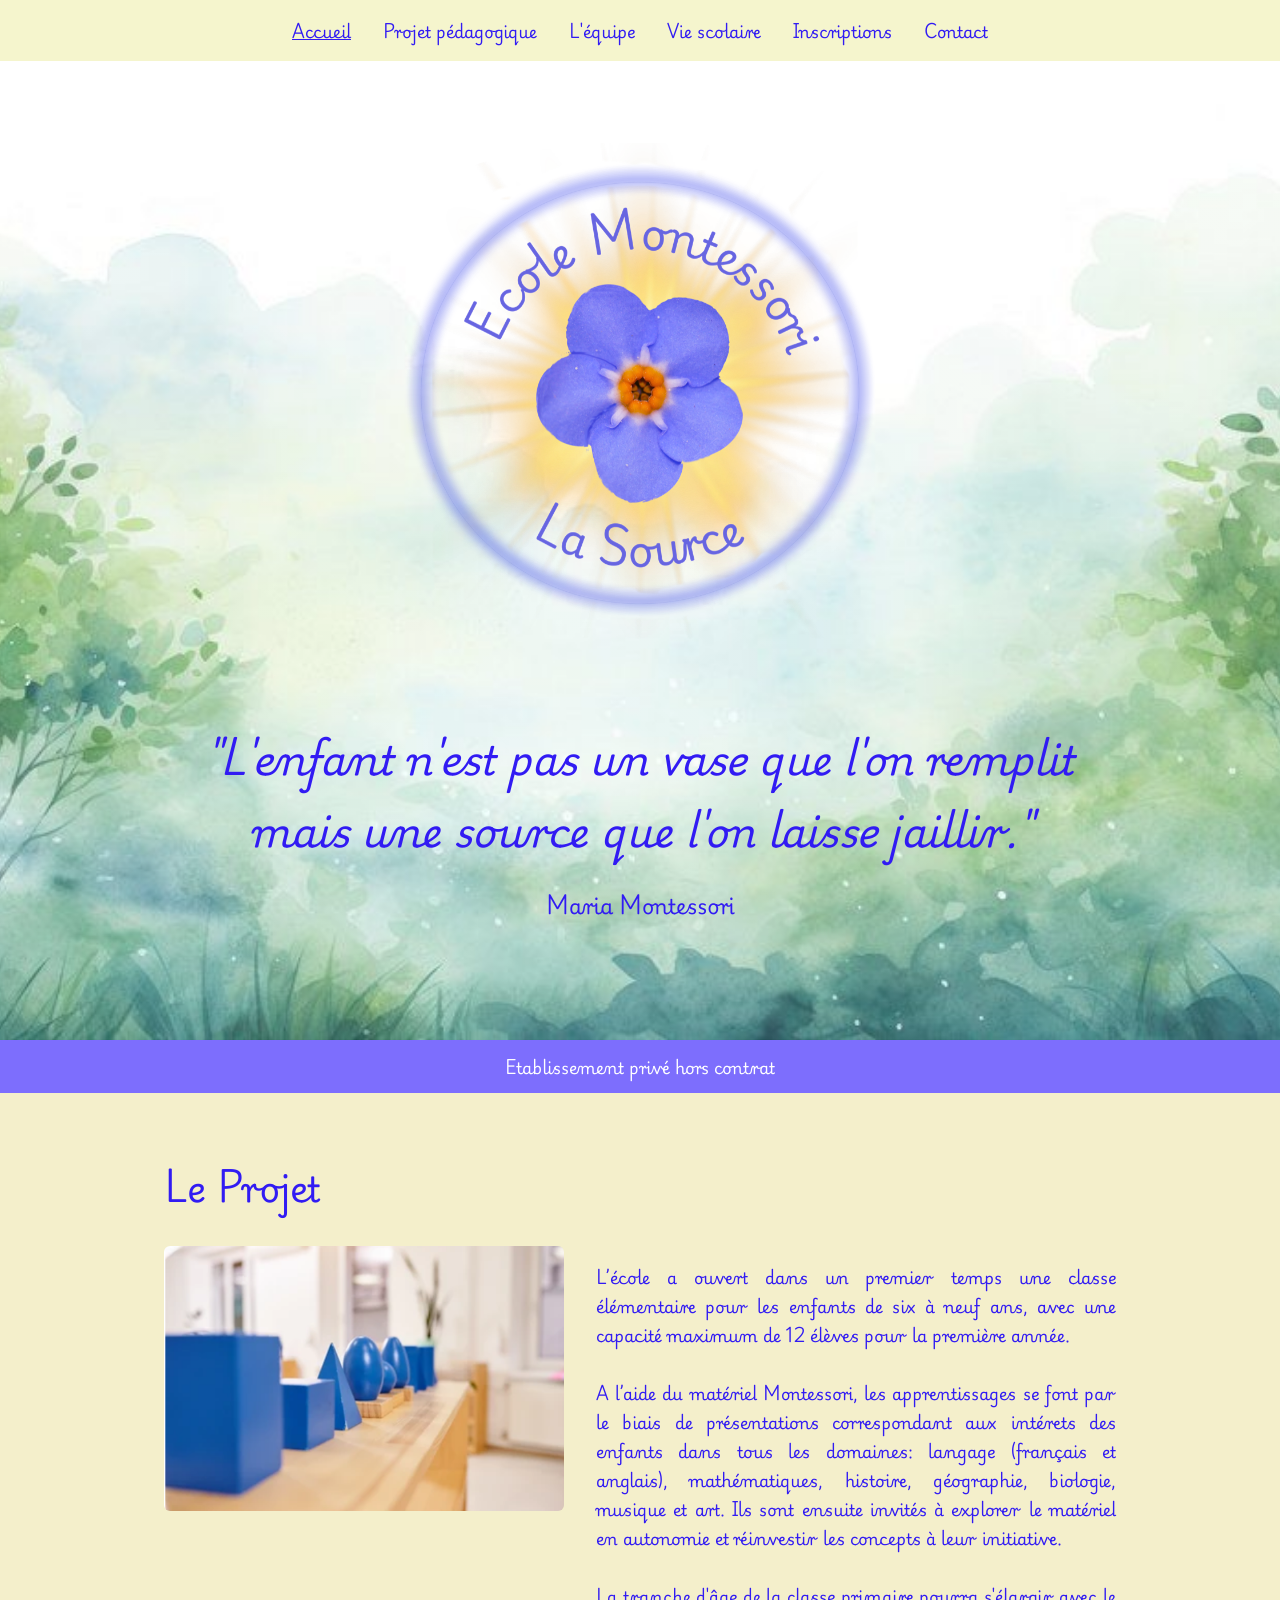
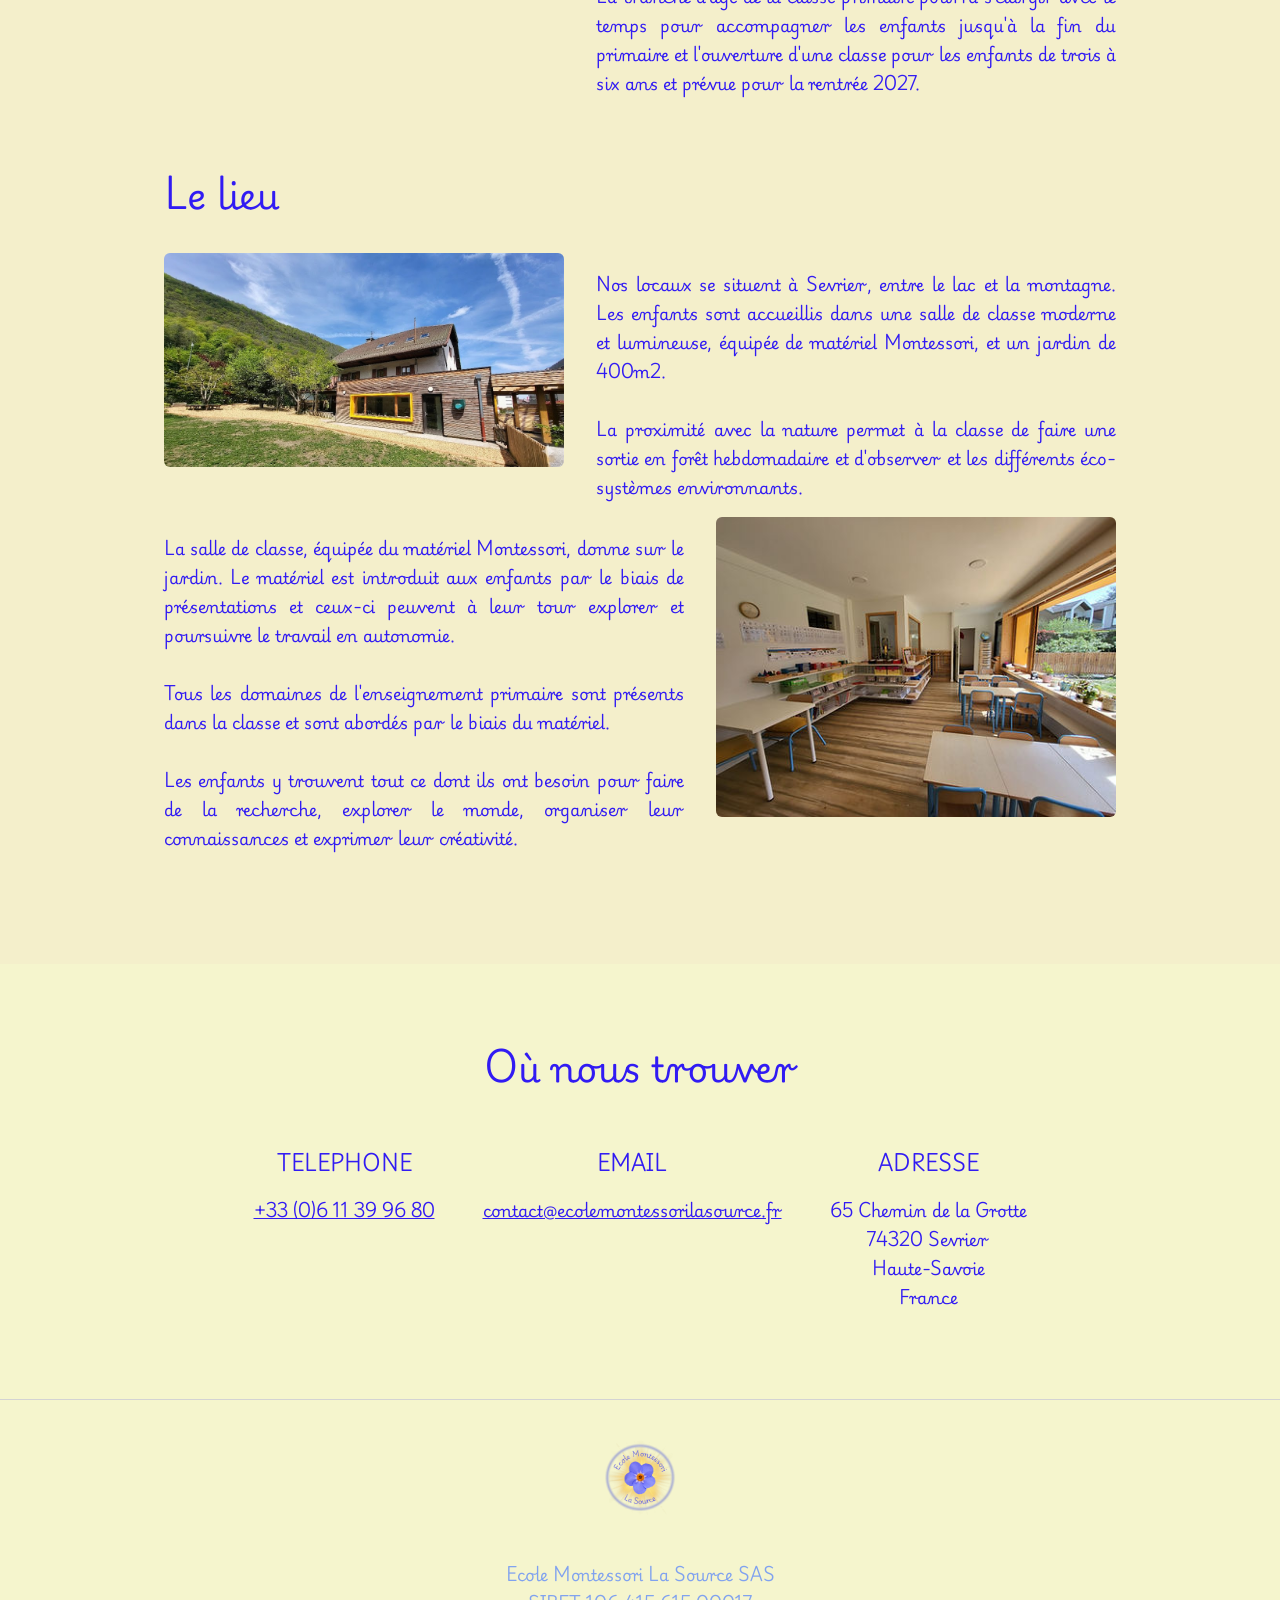
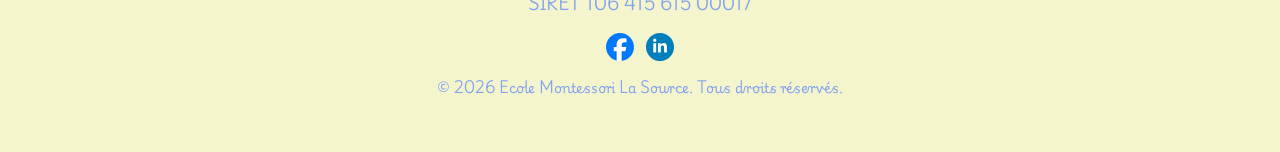
<file: index.html>
<!doctype html>
<html lang="fr">
  <head>
    <meta charset="UTF-8" />
    <meta name="viewport" content="width=device-width, initial-scale=1.0" />
    <title>Accueil | Ecole Montessori La Source</title>
    <meta name="description" content="Ecole Montessori La Source à Sevrier, en Haute-Savoie." />
    <meta property="og:type" content="website" />
    <meta property="og:locale" content="fr_FR" />
    <meta property="og:site_name" content="Ecole Montessori La Source" />
    <meta property="og:title" content="Ecole Montessori La Source" />
    <meta
      property="og:description"
      content="Ecole Montessori La Source à Sevrier, en Haute-Savoie."
    />
    <meta property="og:url" content="./index.html" />
    <meta property="og:image" content="assets/images/logo.png" />
    <meta property="og:image:type" content="image/png" />
    <meta property="og:image:width" content="1400" />
    <meta property="og:image:height" content="933" />
    <meta name="twitter:card" content="summary_large_image" />
    <meta name="twitter:title" content="Ecole Montessori La Source" />
    <meta
      name="twitter:description"
      content="Ecole Montessori La Source à Sevrier, en Haute-Savoie."
    />
    <meta name="twitter:image" content="assets/images/logo.png" />
    <link rel="stylesheet" href="assets/css/style.css" />
  </head>
  <body>
    <site-header current="index"></site-header>

    <header class="hero">
      <img class="logo" src="assets/images/logo.png" alt="Logo Ecole Montessori La Source" />
      <blockquote>
        "L'enfant n'est pas un vase que l'on remplit<br />mais une source que l'on laisse jaillir."
      </blockquote>
      <p class="signature">Maria Montessori</p>
    </header>

    <div class="banner">Etablissement privé hors contrat </div>

    <main>
      <section class="section">
        <h2>Le Projet</h2>
        <div class="section-flex">
          <img src="assets/images/projet-materiel.jpg" alt="Matériel Montessori" />
          <p>
            L’école a ouvert dans un premier temps une classe élémentaire pour les enfants de six à
            neuf ans, avec une capacité maximum de 12 élèves pour la première année.
            <br /><br />
            A l’aide du matériel Montessori, les apprentissages se font par le biais de
            présentations correspondant aux intérets des enfants dans tous les domaines: langage
            (français et anglais), mathématiques, histoire, géographie, biologie, musique et art.
            Ils sont ensuite invités à explorer le matériel en autonomie et réinvestir les concepts
            à leur initiative.
            <br /><br />
            La tranche d'âge de la classe primaire pourra s'élargir avec le temps pour accompagner
            les enfants jusqu'à la fin du primaire et l'ouverture d'une classe pour les enfants de
            trois à six ans et prévue pour la rentrée 2027.
          </p>
        </div>
      </section>

      <section class="section">
        <h2>Le lieu</h2>
        <div class="section-flex">
          <img src="assets/images/le-lieu-1.jpg" alt="Le lieu exterieur" />
          <p>
            Nos locaux se situent à Sevrier, entre le lac et la montagne. Les enfants sont
            accueillis dans une salle de classe moderne et lumineuse, équipée de matériel
            Montessori, et un jardin de 400m2.
            <br /><br />
            La proximité avec la nature permet à la classe de faire une sortie en forêt hebdomadaire
            et d'observer et les différents éco-systèmes environnants.
          </p>
        </div>
        <div class="section-flex">
          <p>
            La salle de classe, équipée du matériel Montessori, donne sur le jardin. Le matériel est
            introduit aux enfants par le biais de présentations et ceux-ci peuvent à leur tour
            explorer et poursuivre le travail en autonomie.
            <br /><br />
            Tous les domaines de l'enseignement primaire sont présents dans la classe et sont
            abordés par le biais du matériel.
            <br /><br />
            Les enfants y trouvent tout ce dont ils ont besoin pour faire de la recherche, explorer
            le monde, organiser leur connaissances et exprimer leur créativité.
          </p>
          <img src="assets/images/le-lieu-2.jpg" alt="Le lieu interieur" />
        </div>
      </section>
    </main>

    <div class="contact-block">
      <h2>Où nous trouver</h2>
      <div class="footer-cols">
        <div>
          <h3>TELEPHONE</h3>
          <p><a href="tel:+33611399680">+33 (0)6 11 39 96 80</a></p>
        </div>
        <div>
          <h3>EMAIL</h3>
          <p>
            <a href="mailto:contact@ecolemontessorilasource.fr"
              >contact@ecolemontessorilasource.fr</a
            >
          </p>
        </div>
        <div>
          <h3>ADRESSE</h3>
          <p>65 Chemin de la Grotte<br />74320 Sevrier<br />Haute-Savoie<br />France</p>
        </div>
      </div>
    </div>

    <site-footer></site-footer>

    <script src="assets/js/layout.js" defer></script>
  </body>
</html>
</file>
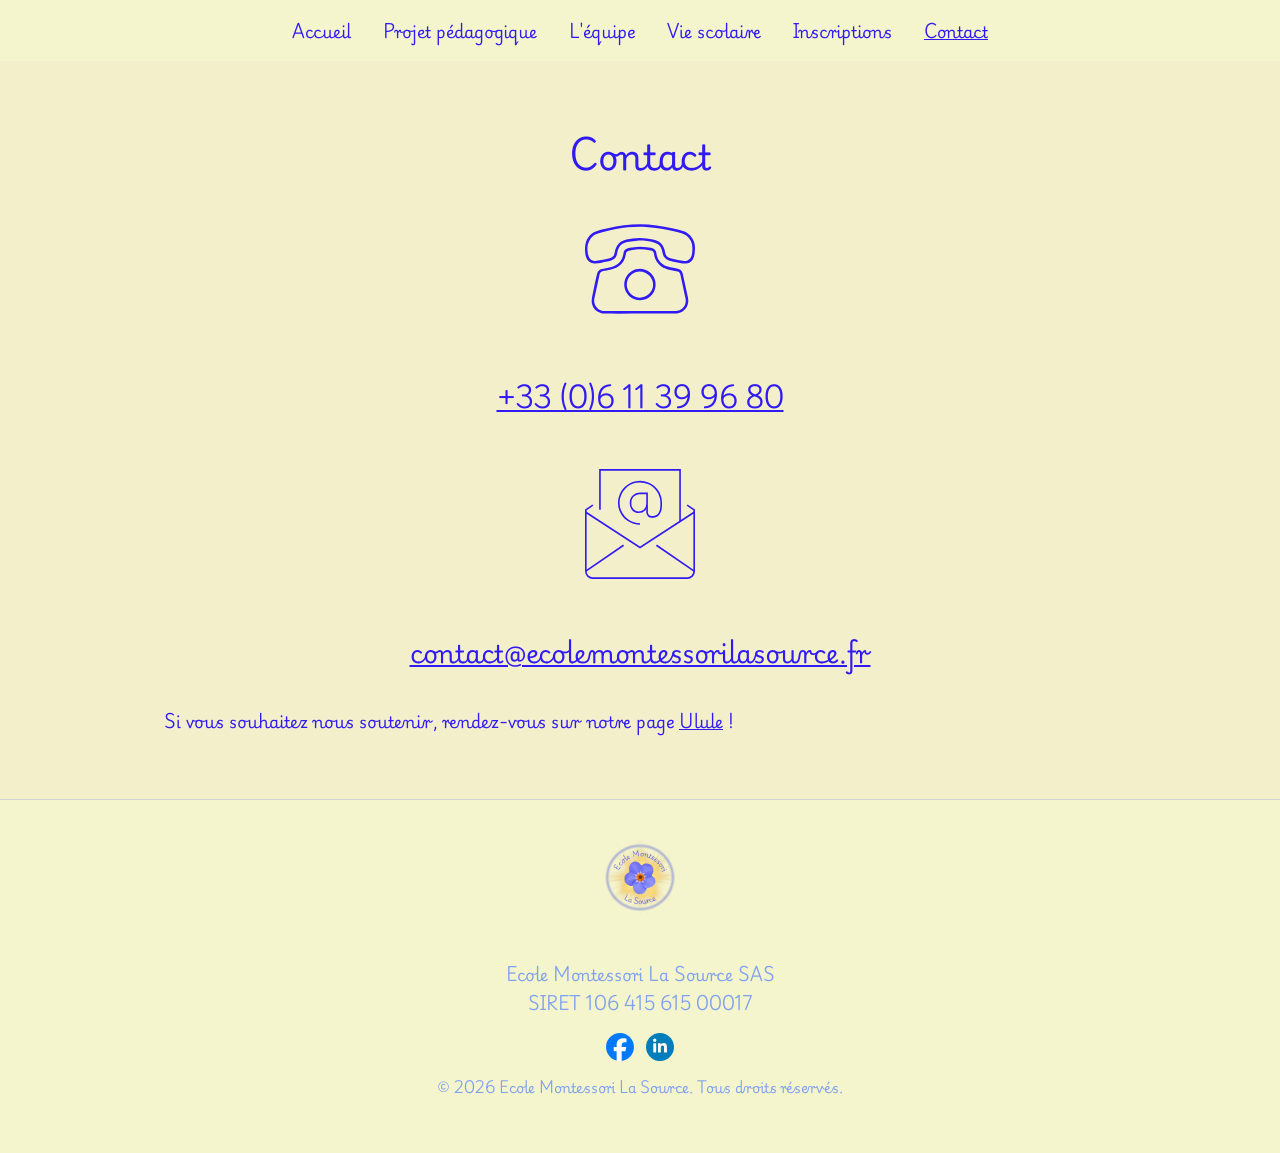
<file: contact.html>
<!doctype html>
<html lang="fr">
  <head>
    <meta charset="UTF-8" />
    <meta name="viewport" content="width=device-width, initial-scale=1.0" />
    <title>Contact | Ecole Montessori La Source</title>
    <link rel="stylesheet" href="assets/css/style.css" />
  </head>
  <body>
    <site-header current="contact"></site-header>

    <main class="contact-center">
      <h2>Contact</h2>

      <div class="contact-details">
        <svg
          class="contact-icon"
          aria-label=""
          role="presentation"
          aria-hidden="true"
          preserveAspectRatio="xMidYMid meet"
          data-type="color"
          viewBox="20 35.001 160 129.999"
          xmlns:xlink="http://www.w3.org/1999/xlink"
          xmlns="http://www.w3.org/2000/svg"
          data-bbox="20 35.001 160 129.999"
        >
          <g class="_svgImageSource_1lilf_7" data-type="color">
            <g>
              <path
                d="M163.163 111.123c-.997-4.603-1.599-9.579-6.972-11.078-10.435-2.911-22.331-2.375-28.782-12.747a23 23 0 0 1-2.887-7.054c-.496-2.174-.607-4.457-1.599-6.493-2.17-4.451-8.641-4.665-12.924-5.315a66.7 66.7 0 0 0-18.959-.165c-4.143.561-11.329.749-13.766 4.83-.962 1.611-1.255 3.496-1.579 5.31-.485 2.712-1.236 5.303-2.567 7.73-2.851 5.202-7.609 8.819-13.272 10.455-5.001 1.444-10.237 2.185-15.325 3.261-3.419.723-5.843 2.901-6.755 6.308-2.822 10.545-4.646 21.459-6.956 32.129-1.148 5.304-1.961 10.348.381 15.556 3.061 6.806 9.765 10.832 17.107 10.974 20.489.396 41.024 0 61.516 0h34.464c2.389 0 4.781.04 7.17 0 6.933-.115 13.384-3.629 16.682-9.876 2.114-4.005 2.575-8.412 1.736-12.824zm-11.462 49.96c-1.73.037-3.465 0-5.195 0H51.618c-2.428 0-4.884.13-7.257-.48-7.938-2.041-12.296-10.139-10.67-17.953 2.151-10.338 4.469-20.643 6.703-30.963.319-1.473.574-2.978.96-4.435 1.15-4.336 6.262-4.167 9.923-4.937 9.374-1.972 18.171-3.935 23.916-12.382 2.577-3.789 3.444-7.843 4.402-12.229.602-2.755 1.53-3.623 4.216-4.269 3.515-.846 7.086-1.5 10.69-1.803 6.445-.543 12.869-.063 19.192 1.273 2.503.529 5.278.618 6.206 3.346.743 2.184.821 4.555 1.5 6.768 2.745 8.939 9.925 15.312 18.909 17.534 4.777 1.181 9.734 1.736 14.484 2.998 2.651.705 3.459 2.51 3.972 4.881l6.882 31.785.629 2.904c1.772 9.312-5.164 17.762-14.576 17.964Z"
                fill="#010101"
                data-color="1"
              ></path>
              <path
                d="M114.297 104.784c-7.35-5.942-17.886-6.732-26.021-1.899-8.258 4.907-12.518 14.629-10.792 24.05 1.984 10.825 11.664 18.378 22.448 18.597 9.538-.193 18.083-5.96 21.454-14.994 3.393-9.094.426-19.678-7.089-25.754m4.41 21.57c-1.798 9.007-9.732 15.253-18.774 15.436-7.969-.162-15.265-5.007-17.992-12.636-2.681-7.498-.426-16.058 5.644-21.211 13.512-11.47 34.595 1.015 31.122 18.41Z"
                fill="#010101"
                data-color="1"
              ></path>
              <path
                d="M177.933 59.036c-2.366-5.576-6.605-10.42-12.074-13.096-5.93-2.902-12.68-3.838-19.055-5.307a233 233 0 0 0-22.576-4.066 191.6 191.6 0 0 0-47.783-.139c-7.761.951-15.444 2.358-23.058 4.134-6.715 1.566-14.438 2.621-20.532 5.996-12.09 6.697-14.397 20.882-12.019 33.353 1.114 5.842 4.806 10.75 10.887 11.85 6.005 1.086 12.723-1.001 18.558-2.246 5.92-1.263 12.116-2.064 15.16-8.042 1.42-2.789 1.467-5.995 2.418-8.944 1.091-3.385 3.02-6.955 6.056-8.971 2.91-1.933 6.87-2.549 10.232-3.229 4-.809 8.018-1.377 12.097-1.571 8.079-.385 16.092.537 23.891 2.664 4.182 1.141 7.389 2.656 9.792 6.427 2.338 3.668 2.336 7.747 3.723 11.728 2.075 5.956 7.525 8.147 13.239 9.359 3.754.796 7.512 1.593 11.287 2.281 3.524.643 7.244 1.455 10.792.532 5.916-1.538 9.258-6.851 10.236-12.597 1.009-6.845 1.496-13.598-1.27-20.117Zm-13.82 29.339c-6.034-.453-12.347-2.025-18.216-3.495-2.3-.576-4.722-1.316-6.492-2.981-2.438-2.294-2.707-5.6-3.381-8.695-1.128-5.176-4.053-10.614-8.852-13.224-5.077-2.761-11.672-3.73-17.332-4.432a80 80 0 0 0-20.677.13c-5.527.757-12.333 1.569-17.132 4.648-4.177 2.68-6.752 7.508-8.059 12.175-.86 3.071-.826 6.434-2.98 8.992-2.197 2.609-5.491 3.106-8.636 3.756-5.804 1.198-11.956 3.15-17.922 3.024-8.051-.17-9.929-7.272-10.689-13.964-.752-6.624.461-13.305 4.489-18.724 4.26-5.732 10.246-7.459 16.839-9.145 6.588-1.684 13.21-3.275 19.898-4.503 14.284-2.623 28.867-3.709 43.378-3.033 15.49.722 30.462 3.808 45.554 7.148 7.02 1.554 13.686 3.791 18.062 9.89 4.795 6.683 4.795 14.386 3.641 22.216-1.046 6.143-4.806 10.719-11.492 10.217Z"
                fill="#010101"
                data-color="1"
              ></path>
            </g>
          </g>
        </svg>
        <a href="tel:+33611399680">+33 (0)6 11 39 96 80</a>
        <svg
          class="contact-icon"
          aria-label=""
          role="presentation"
          aria-hidden="true"
          preserveAspectRatio="xMidYMid meet"
          data-type="color"
          viewBox="20 20 160 160"
          xmlns:xlink="http://www.w3.org/1999/xlink"
          xmlns="http://www.w3.org/2000/svg"
          data-bbox="20 20 160 160"
        >
          <g class="_svgImageSource_1lilf_7" data-type="color">
            <g>
              <path
                fill="#050505"
                d="M100.001 135.685 20.539 83.862l1.295-1.988 78.167 50.98 78.164-50.98 1.297 1.988-79.461 51.823z"
                data-color="1"
              ></path>
              <path
                fill="#050505"
                d="m75.459 129.987 1.339 1.96-54.96 37.547-1.339-1.96 54.96-37.547z"
                data-color="1"
              ></path>
              <path
                fill="#050505"
                d="m124.554 129.973 54.927 37.593-1.34 1.959-54.928-37.593 1.341-1.959z"
                data-color="1"
              ></path>
              <path
                d="M168.534 180H31.466a11.541 11.541 0 0 1-8.108-3.359A11.543 11.543 0 0 1 20 168.534V78.805L30.808 71.6l1.316 1.974-9.752 6.501v88.459c0 2.393.971 4.736 2.663 6.429a9.155 9.155 0 0 0 6.43 2.664h137.068a9.037 9.037 0 0 0 6.432-2.664 9.158 9.158 0 0 0 2.662-6.429v-88.46l-9.752-6.501 1.316-1.974L180 78.805v89.729c0 3.019-1.223 5.973-3.357 8.107a11.404 11.404 0 0 1-8.109 3.359z"
                fill="#050505"
                data-color="1"
              ></path>
              <path
                fill="#050505"
                d="M159.435 96.573h-2.372V22.372H42.928v57.067h-2.373V20h118.88v76.573z"
                data-color="1"
              ></path>
              <path
                d="M98.288 84.048c-3.52 0-6.83-1.37-9.32-3.86a13.1 13.1 0 0 1-3.86-9.32v-2.167c0-3.858 1.502-7.484 4.229-10.209a14.34 14.34 0 0 1 10.209-4.229h11.921v16.606c0 3.518-1.372 6.828-3.86 9.32a13.088 13.088 0 0 1-9.319 3.859zm1.26-27.414c-3.224 0-6.253 1.256-8.532 3.534s-3.534 5.308-3.534 8.532v2.167c0 2.886 1.124 5.6 3.165 7.642a10.736 10.736 0 0 0 7.642 3.165c2.888 0 5.602-1.124 7.643-3.165a10.745 10.745 0 0 0 3.165-7.642V56.634h-9.549z"
                fill="#050505"
                data-color="1"
              ></path>
              <path
                d="M99.995 101.185a31.918 31.918 0 0 1-17.792-5.398 31.918 31.918 0 0 1-11.795-14.373 31.906 31.906 0 0 1-1.822-18.504 31.915 31.915 0 0 1 8.765-16.398 31.923 31.923 0 0 1 16.398-8.765 31.897 31.897 0 0 1 18.505 1.822 31.917 31.917 0 0 1 14.372 11.795 31.923 31.923 0 0 1 5.398 17.792l.009.988c.049 3.94.151 12.139-4.618 16.968-2.484 2.516-5.945 3.792-10.285 3.792a7.995 7.995 0 0 1-5.686-2.355 7.986 7.986 0 0 1-2.354-5.684V72.584h2.372v10.281c0 1.514.588 2.937 1.659 4.007s2.495 1.66 4.008 1.66c3.682 0 6.575-1.038 8.598-3.086 4.071-4.123 3.98-11.376 3.932-15.272l-.009-1.017a29.54 29.54 0 0 0-5-16.474 29.547 29.547 0 0 0-13.306-10.922 29.595 29.595 0 0 0-17.133-1.688 29.565 29.565 0 0 0-15.184 8.116 29.556 29.556 0 0 0-8.116 15.184 29.553 29.553 0 0 0 1.688 17.132 29.553 29.553 0 0 0 10.922 13.309 29.563 29.563 0 0 0 16.474 4.997v2.374z"
                fill="#050505"
                data-color="1"
              ></path>
            </g>
          </g>
        </svg>
        <a href="mailto:contact@ecolemontessorilasource.fr">contact@ecolemontessorilasource.fr</a>
      </div>

      <p>
        Si vous souhaitez nous soutenir, rendez-vous sur notre page
        <a
          href="https://fr.ulule.com/ecole-montessori-la-source/supporters/"
          target="_blank"
          rel="noopener"
          >Ulule</a
        >
        !
      </p>
    </main>

    <site-footer></site-footer>

    <script src="assets/js/layout.js" defer></script>
  </body>
</html>
</file>
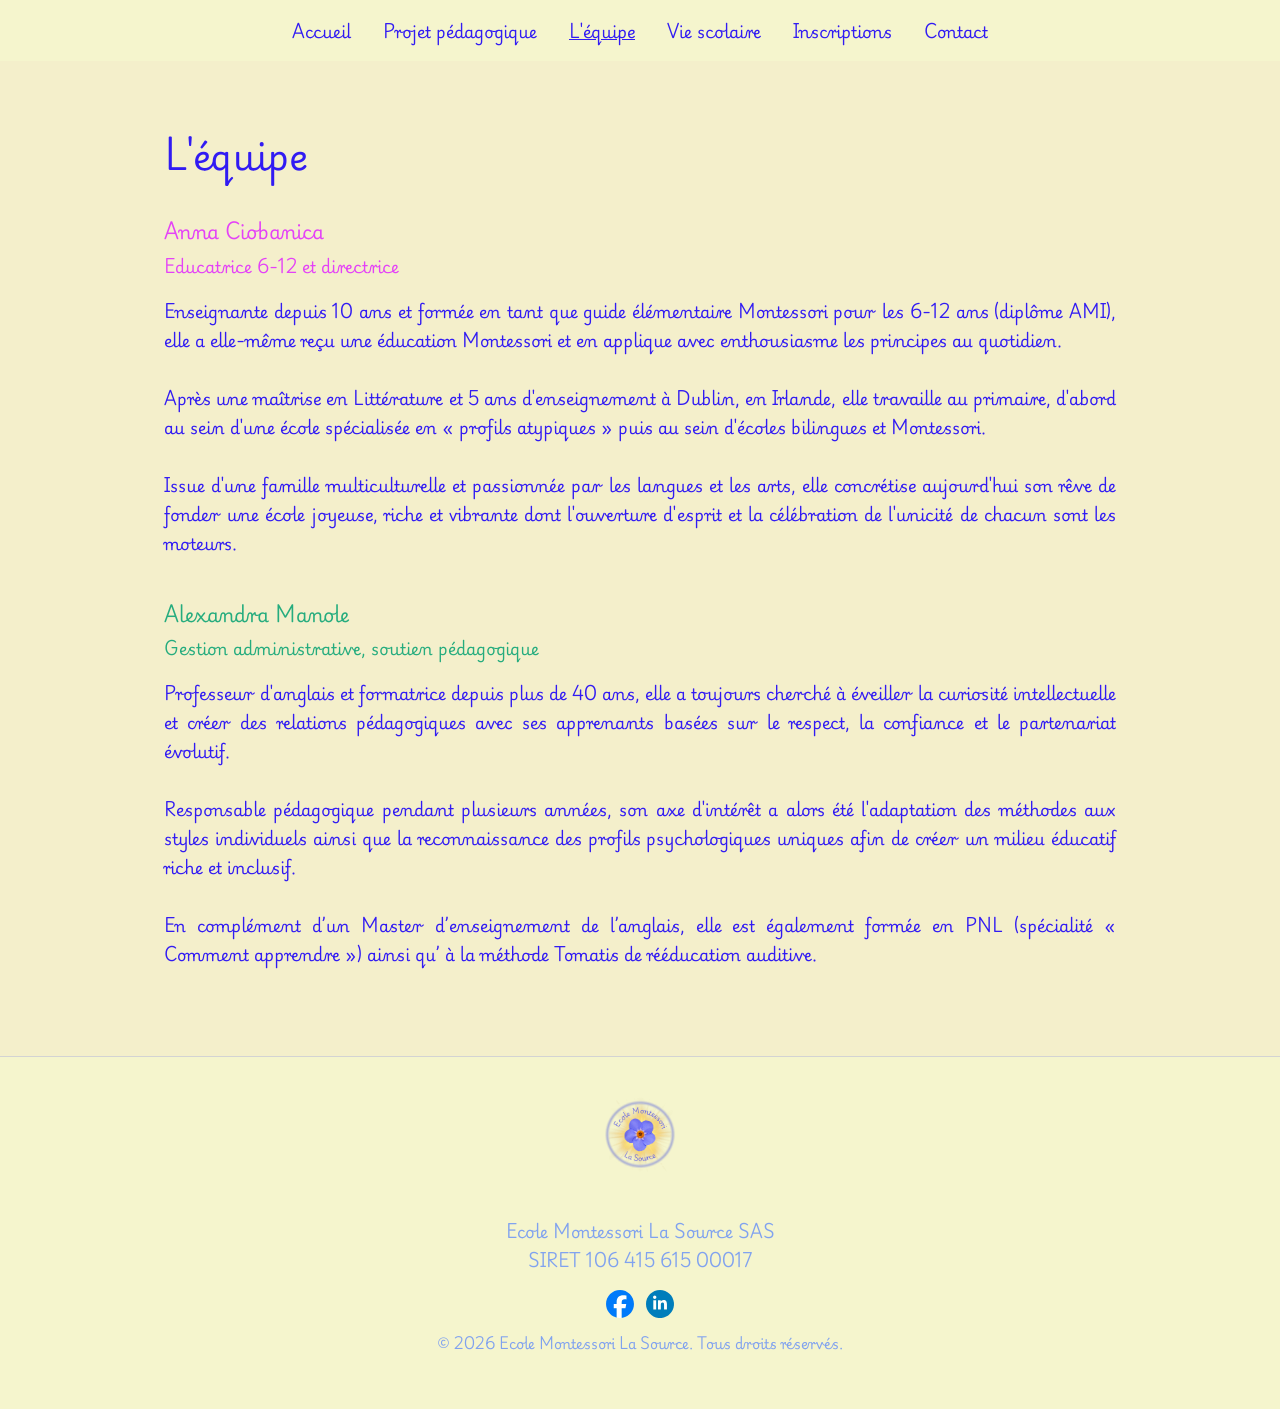
<file: equipe.html>
<!doctype html>
<html lang="fr">
  <head>
    <meta charset="UTF-8" />
    <meta name="viewport" content="width=device-width, initial-scale=1.0" />
    <title>L'équipe | Ecole Montessori La Source</title>
    <link rel="stylesheet" href="assets/css/style.css" />
  </head>
  <body>
    <site-header current="equipe"></site-header>

    <main>
      <h2>L'équipe</h2>

      <div class="team-member">
        <h3 class="anna-ciobanica">Anna Ciobanica</h3>
        <p class="role anna-ciobanica">Educatrice 6-12 et directrice</p>
        <p>
          Enseignante depuis 10 ans et formée en tant que guide élémentaire Montessori pour les 6-12
          ans (diplôme AMI), elle a elle-même reçu une éducation Montessori et en applique avec
          enthousiasme les principes au quotidien.<br /><br />
          Après une maîtrise en Littérature et 5 ans d'enseignement à Dublin, en Irlande, elle
          travaille au primaire, d'abord au sein d'une école spécialisée en « profils atypiques »
          puis au sein d'écoles bilingues et Montessori.<br /><br />
          Issue d'une famille multiculturelle et passionnée par les langues et les arts, elle
          concrétise aujourd'hui son rêve de fonder une école joyeuse, riche et vibrante dont
          l'ouverture d'esprit et la célébration de l'unicité de chacun sont les moteurs.
        </p>
      </div>

      <div class="team-member">
        <h3 class="alexandra-manole">Alexandra Manole</h3>
        <p class="role alexandra-manole">Gestion administrative, soutien pédagogique</p>
        <p>
          Professeur d'anglais et formatrice depuis plus de 40 ans, elle a toujours cherché à
          éveiller la curiosité intellectuelle et créer des relations pédagogiques avec ses
          apprenants basées sur le respect, la confiance et le partenariat évolutif.<br /><br />
          Responsable pédagogique pendant plusieurs années, son axe d'intérêt a alors été
          l'adaptation des méthodes aux styles individuels ainsi que la reconnaissance des profils
          psychologiques uniques afin de créer un milieu éducatif riche et inclusif.<br /><br />
          En complément d’un Master d’enseignement de l’anglais, elle est également formée en PNL
          (spécialité « Comment apprendre ») ainsi qu’ à la méthode Tomatis de rééducation auditive.
        </p>
      </div>
    </main>

    <site-footer></site-footer>

    <script src="assets/js/layout.js" defer></script>
  </body>
</html>
</file>
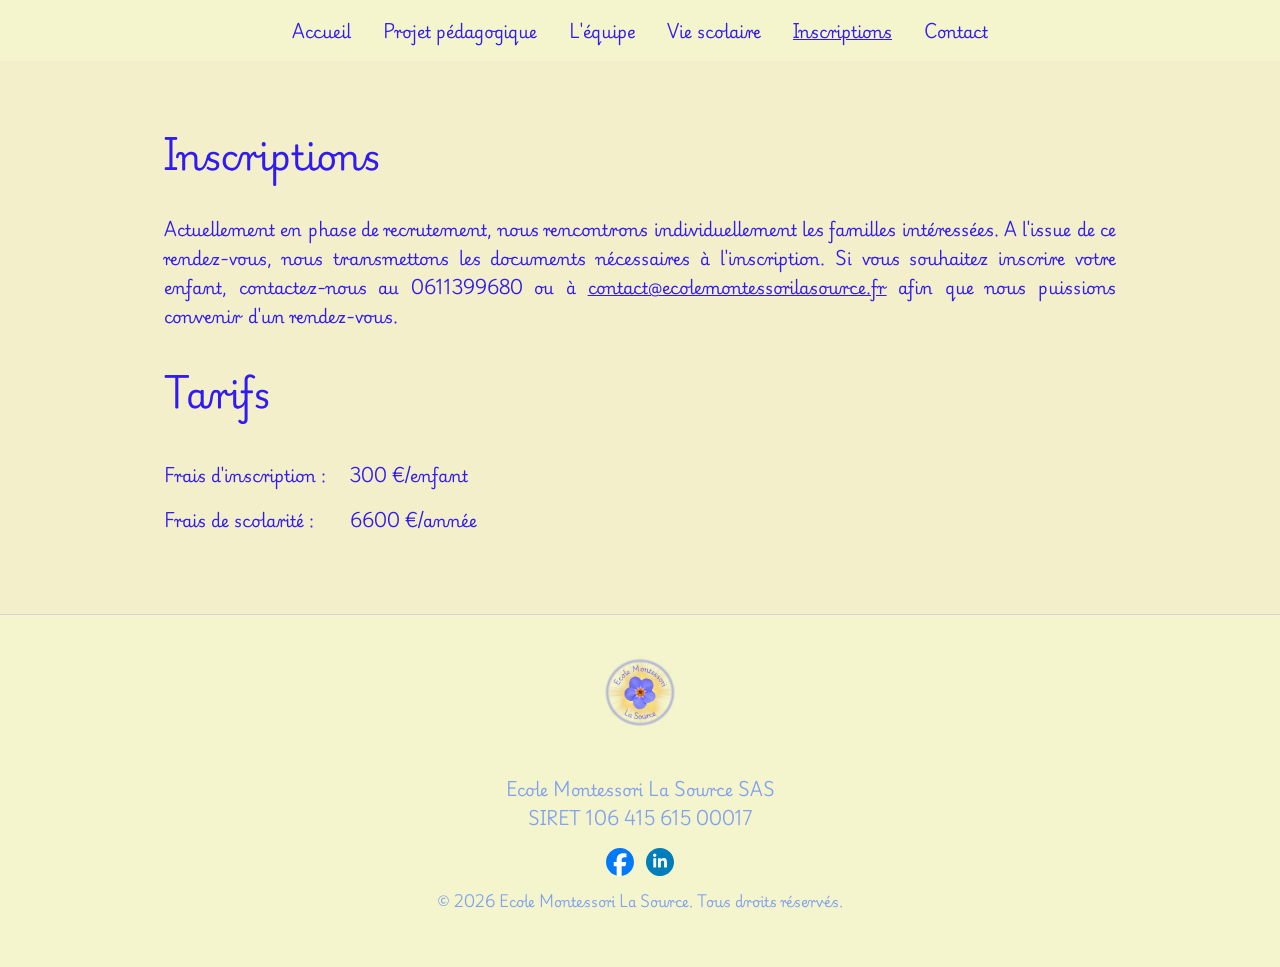
<file: inscriptions.html>
<!doctype html>
<html lang="fr">
  <head>
    <meta charset="UTF-8" />
    <meta name="viewport" content="width=device-width, initial-scale=1.0" />
    <title>Inscriptions | Ecole Montessori La Source</title>
    <link rel="stylesheet" href="assets/css/style.css" />
  </head>
  <body>
    <site-header current="inscriptions"></site-header>

    <main>
      <h2>Inscriptions</h2>
      <p>
        Actuellement en phase de recrutement, nous rencontrons individuellement les familles
        intéressées. A l'issue de ce rendez-vous, nous transmettons les documents nécessaires à
        l'inscription. Si vous souhaitez inscrire votre enfant, contactez-nous au 0611399680 ou à
        <a href="mailto:contact@ecolemontessorilasource.fr">contact@ecolemontessorilasource.fr</a>
        afin que nous puissions convenir d'un rendez-vous.
      </p>

      <h2>Tarifs</h2>
      <table class="pricing-table">
        <tr>
          <td><strong>Frais d'inscription :</strong></td>
          <td>300 €/enfant</td>
        </tr>
        <tr>
          <td><strong>Frais de scolarité :</strong></td>
          <td>6600 €/année</td>
        </tr>
      </table>
    </main>

    <site-footer></site-footer>

    <script src="assets/js/layout.js" defer></script>
  </body>
</html>
</file>
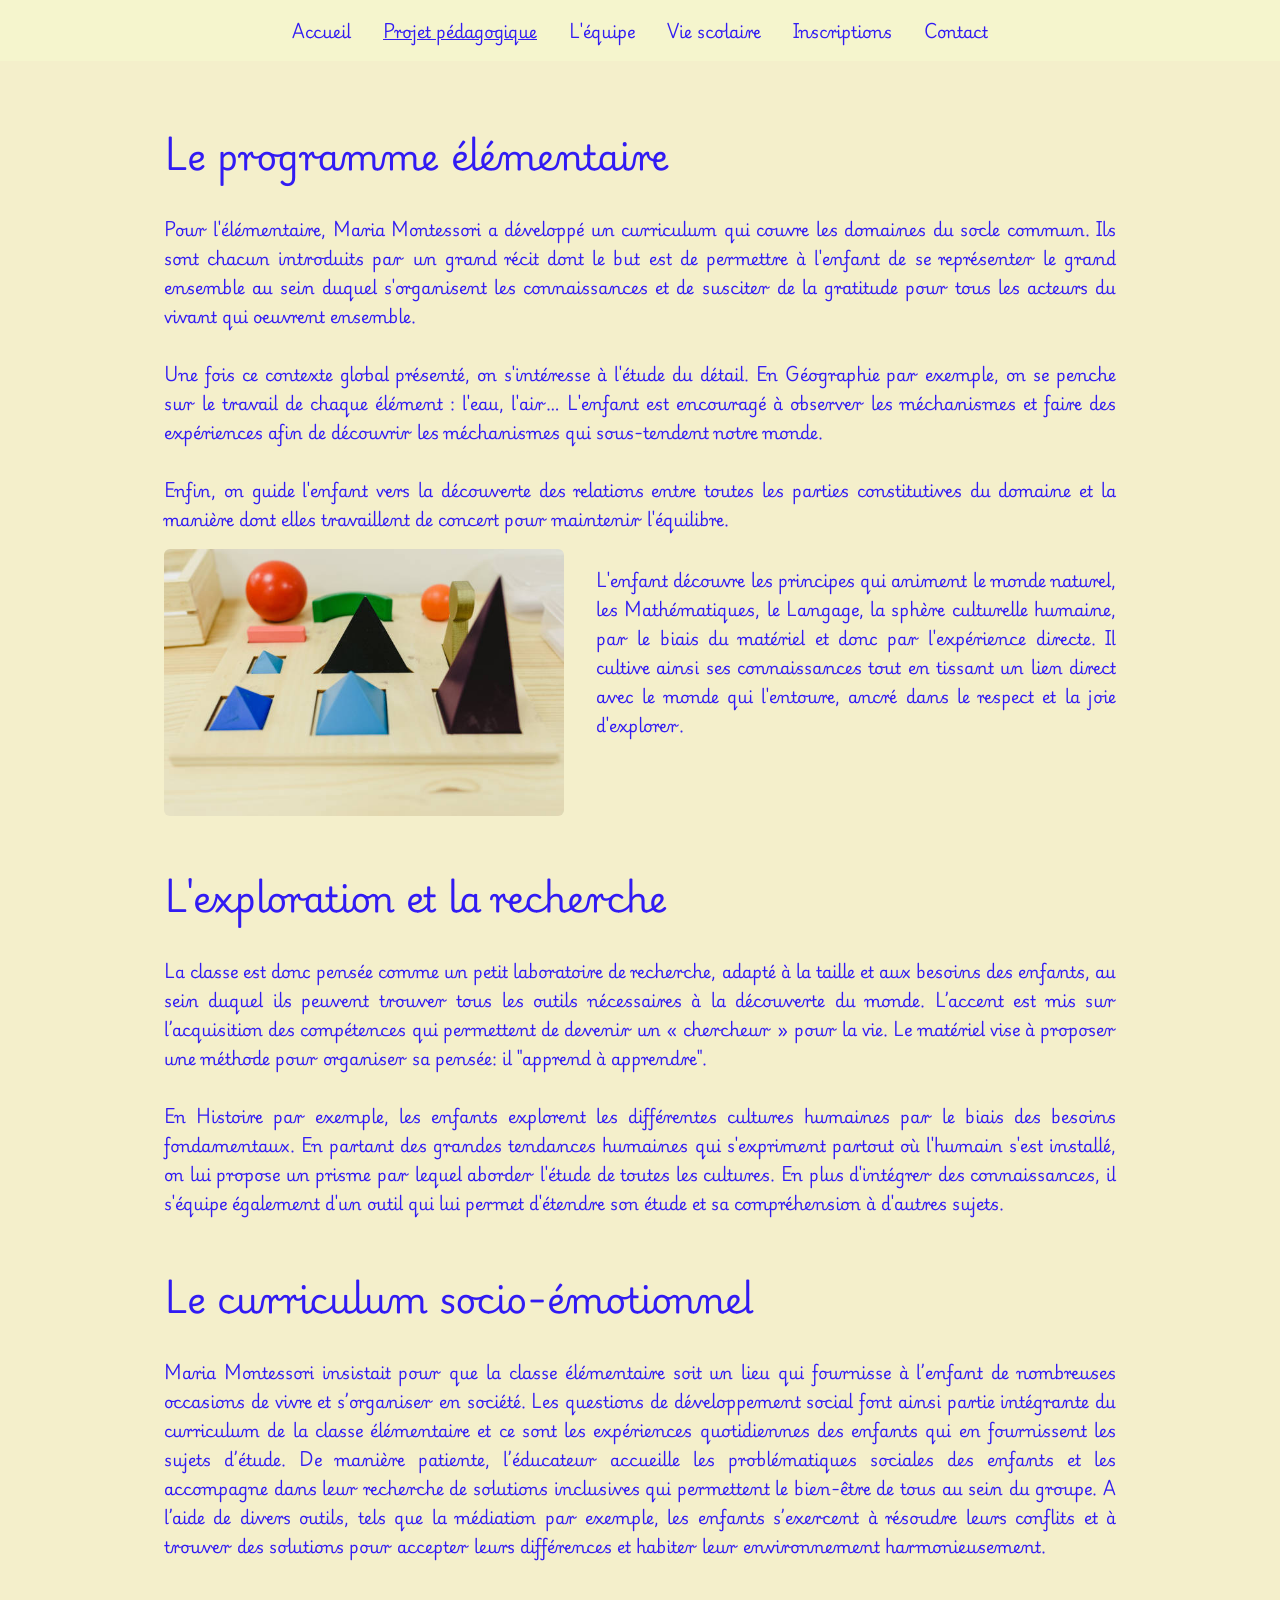
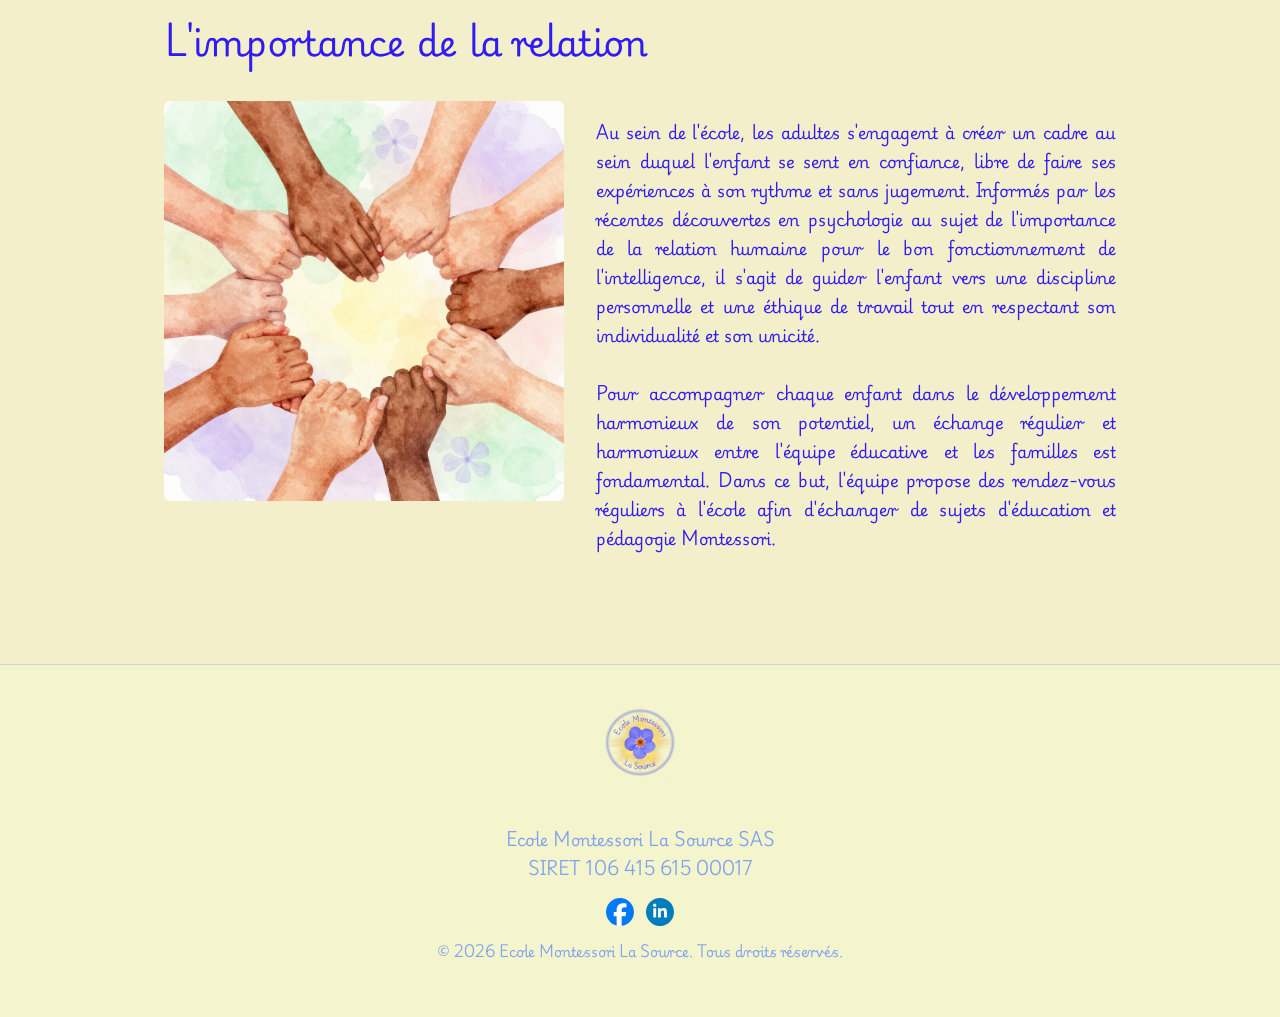
<file: projet-pedagogique.html>
<!doctype html>
<html lang="fr">
  <head>
    <meta charset="UTF-8" />
    <meta name="viewport" content="width=device-width, initial-scale=1.0" />
    <title>Projet pédagogique | Ecole Montessori La Source</title>
    <link rel="stylesheet" href="assets/css/style.css" />
  </head>
  <body>
    <site-header current="projet-pedagogique"></site-header>

    <main>
      <section class="section">
        <h2>Le programme élémentaire</h2>
        <p>
          Pour l'élémentaire, Maria Montessori a développé un curriculum qui couvre les domaines du
          socle commun. Ils sont chacun introduits par un grand récit dont le but est de permettre à
          l'enfant de se représenter le grand ensemble au sein duquel s'organisent les connaissances
          et de susciter de la gratitude pour tous les acteurs du vivant qui oeuvrent ensemble.<br /><br />
          Une fois ce contexte global présenté, on s'intéresse à l'étude du détail. En Géographie
          par exemple, on se penche sur le travail de chaque élément : l'eau, l'air… L'enfant est
          encouragé à observer les méchanismes et faire des expériences afin de découvrir les
          méchanismes qui sous-tendent notre monde.<br /><br />
          Enfin, on guide l'enfant vers la découverte des relations entre toutes les parties
          constitutives du domaine et la manière dont elles travaillent de concert pour maintenir
          l'équilibre.
        </p>
        <div class="section-flex">
          <img src="assets/images/programme-elementaire.jpg" alt="Découverte du monde" />
          <p>
            L'enfant découvre les principes qui animent le monde naturel, les Mathématiques, le
            Langage, la sphère culturelle humaine, par le biais du matériel et donc par l'expérience
            directe. Il cultive ainsi ses connaissances tout en tissant un lien direct avec le monde
            qui l'entoure, ancré dans le respect et la joie d'explorer.
          </p>
        </div>
      </section>

      <section class="section">
        <h2>L'exploration et la recherche</h2>
        <p>
          La classe est donc pensée comme un petit laboratoire de recherche, adapté à la taille et
          aux besoins des enfants, au sein duquel ils peuvent trouver tous les outils nécessaires à
          la découverte du monde. L’accent est mis sur l’acquisition des compétences qui permettent
          de devenir un « chercheur » pour la vie. Le matériel vise à proposer une méthode pour
          organiser sa pensée: il "apprend à apprendre".
          <br /><br />
          En Histoire par exemple, les enfants explorent les différentes cultures humaines par le
          biais des besoins fondamentaux. En partant des grandes tendances humaines qui s'expriment
          partout où l'humain s'est installé, on lui propose un prisme par lequel aborder l'étude de
          toutes les cultures. En plus d'intégrer des connaissances, il s'équipe également d'un
          outil qui lui permet d'étendre son étude et sa compréhension à d'autres sujets.
        </p>
      </section>

      <section class="section">
        <h2>Le curriculum socio-émotionnel</h2>
        <p>
          Maria Montessori insistait pour que la classe élémentaire soit un lieu qui fournisse à
          l’enfant de nombreuses occasions de vivre et s’organiser en société. Les questions de
          développement social font ainsi partie intégrante du curriculum de la classe élémentaire
          et ce sont les expériences quotidiennes des enfants qui en fournissent les sujets d’étude.
          De manière patiente, l’éducateur accueille les problématiques sociales des enfants et les
          accompagne dans leur recherche de solutions inclusives qui permettent le bien-être de tous
          au sein du groupe. A l’aide de divers outils, tels que la médiation par exemple, les
          enfants s’exercent à résoudre leurs conflits et à trouver des solutions pour accepter
          leurs différences et habiter leur environnement harmonieusement.
        </p>
      </section>

      <section class="section">
        <h2>L'importance de la relation</h2>
        <div class="section-flex">
          <img src="assets/images/relation.jpg" alt="L'importance de la relation" />
          <p>
            Au sein de l'école, les adultes s'engagent à créer un cadre au sein duquel l'enfant se
            sent en confiance, libre de faire ses expériences à son rythme et sans jugement.
            Informés par les récentes découvertes en psychologie au sujet de l'importance de la
            relation humaine pour le bon fonctionnement de l'intelligence, il s'agit de guider
            l'enfant vers une discipline personnelle et une éthique de travail tout en respectant
            son individualité et son unicité.
            <br /><br />
            Pour accompagner chaque enfant dans le développement harmonieux de son potentiel, un
            échange régulier et harmonieux entre l'équipe éducative et les familles est fondamental.
            Dans ce but, l'équipe propose des rendez-vous réguliers à l'école afin d'échanger de
            sujets d'éducation et pédagogie Montessori.
          </p>
        </div>
      </section>
    </main>

    <site-footer></site-footer>

    <script src="assets/js/layout.js" defer></script>
  </body>
</html>
</file>
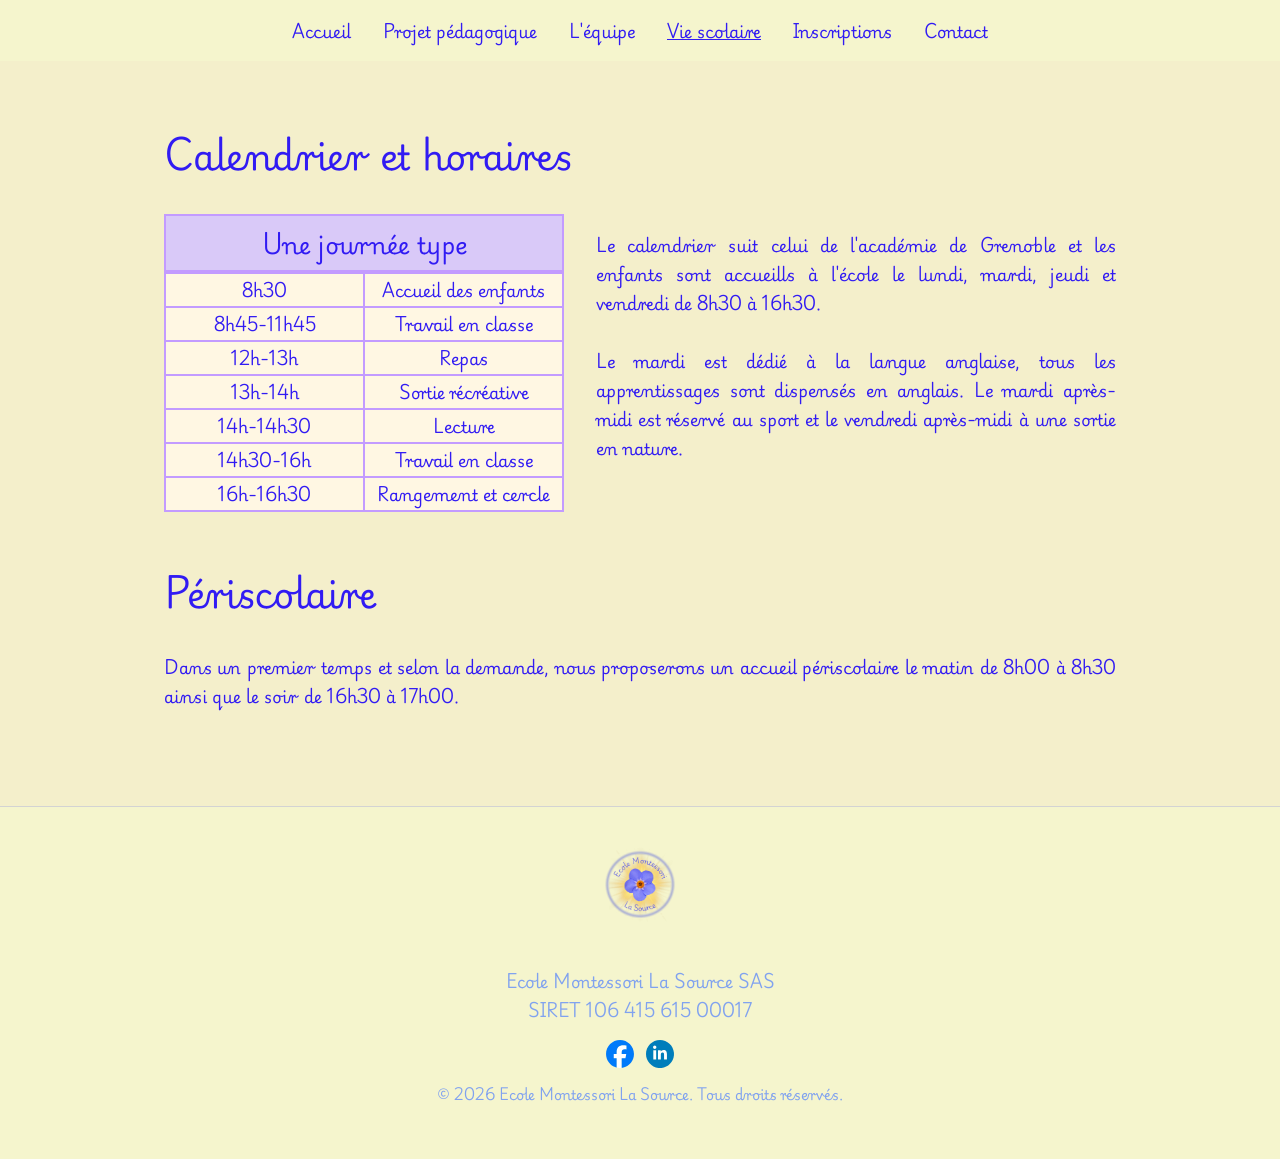
<file: vie-scolaire.html>
<!doctype html>
<html lang="fr">
  <head>
    <meta charset="UTF-8" />
    <meta name="viewport" content="width=device-width, initial-scale=1.0" />
    <title>Vie scolaire | Ecole Montessori La Source</title>
    <link rel="stylesheet" href="assets/css/style.css" />
  </head>
  <body>
    <site-header current="vie-scolaire"></site-header>

    <main>
      <section class="section">
        <h2>Calendrier et horaires</h2>
        <div class="section-flex">
          <table class="schedule-table">
            <caption>Une journée type</caption>
            <tbody>
              <tr>
                <th scope="row">8h30</th>
                <td>Accueil des enfants</td>
              </tr>
              <tr>
                <th scope="row">8h45-11h45</th>
                <td>Travail en classe</td>
              </tr>
              <tr>
                <th scope="row">12h-13h</th>
                <td>Repas</td>
              </tr>
              <tr>
                <th scope="row">13h-14h</th>
                <td>Sortie récréative</td>
              </tr>
              <tr>
                <th scope="row">14h-14h30</th>
                <td>Lecture</td>
              </tr>
              <tr>
                <th scope="row">14h30-16h</th>
                <td>Travail en classe</td>
              </tr>
              <tr>
                <th scope="row">16h-16h30</th>
                <td>Rangement et cercle</td>
              </tr>
            </tbody>
          </table>
          <p>
            Le calendrier suit celui de l'académie de Grenoble et les enfants sont accueills à
            l'école le lundi, mardi, jeudi et vendredi de 8h30 à 16h30.<br /><br />
            Le mardi est dédié à la langue anglaise, tous les apprentissages sont dispensés en
            anglais. Le mardi après-midi est réservé au sport et le vendredi après-midi à une sortie
            en nature.
          </p>
        </div>
      </section>

      <section class="section">
        <h2>Périscolaire</h2>
        <p>
          Dans un premier temps et selon la demande, nous proposerons un accueil périscolaire le
          matin de 8h00 à 8h30 ainsi que le soir de 16h30 à 17h00.
        </p>
      </section>
    </main>

    <site-footer></site-footer>

    <script src="assets/js/layout.js" defer></script>
  </body>
</html>
</file>
<file: assets/css/style.css>
@import url("https://fonts.googleapis.com/css2?family=Playwrite+US+Modern:wght@400&display=swap");

:root {
  --cream: #f4efcb;
  --cream-light: #f5f5cd;
  --blue: #311bf3;
  --purple-band: #7d6efd;
  --white: #ffffff;
}

* {
  box-sizing: border-box;
}

body {
  margin: 0;
  min-height: 100vh;
  font-family: "Playwrite US Modern", cursive;
  color: var(--blue);
  background: var(--cream);
  display: flex;
  flex-direction: column;
}

button,
input,
textarea,
select {
  font: inherit;
}

site-header,
site-footer {
  display: block;
}

a {
  color: var(--blue);
}

h1,
h2,
h3 {
  font-family: "Playwrite US Modern", cursive;
  font-weight: 400;
  color: var(--blue);
}

h1 {
  font-size: 2.6rem;
}
h2 {
  font-size: 2.2rem;
}

.site-nav {
  background: var(--cream-light);
  display: flex;
  justify-content: center;
  align-items: center;
  gap: 2rem;
  padding: 1rem;
  flex-wrap: wrap;
}

.site-nav .nav-links {
  display: flex;
  justify-content: center;
  gap: 2rem;
  flex-wrap: wrap;
}

.site-nav a {
  text-decoration: none;
}

.site-nav a.active {
  text-decoration: underline;
}

.nav-toggle {
  display: none;
}

.nav-burger {
  display: none;
  flex-direction: column;
  justify-content: center;
  gap: 5px;
  width: 32px;
  height: 32px;
  padding: 0;
  border: none;
  background: transparent;
  cursor: pointer;
}

.nav-burger span {
  display: block;
  width: 100%;
  height: 3px;
  background: var(--blue);
  border-radius: 2px;
}

@media (max-width: 640px) {
  .site-nav {
    justify-content: space-between;
    gap: 0;
  }

  .nav-burger {
    display: flex;
  }

  .site-nav .nav-links {
    display: none;
    width: 100%;
    flex-direction: column;
    align-items: center;
    gap: 1rem;
    margin-top: 1rem;
  }

  .nav-toggle:checked ~ .nav-links {
    display: flex;
  }
}

.hero {
  background-image:
    linear-gradient(rgba(255, 255, 255, 0.15), rgba(255, 255, 255, 0.15)),
    url("../images/hero-watercolor.jpg");
  background-size: cover;
  background-position: center;
  text-align: center;
  padding: 5rem 1.5rem 6rem;
}

.hero img.logo {
  width: 800px;
  max-width: 90%;
  border-radius: 50%;
  margin-bottom: 1.5rem;
}

.hero blockquote {
    font-size: 2.5em;
  font-style: italic;
  margin: 1rem auto 0.5rem;
  max-width: 1200px;
}

.hero .signature {
  font-size: 1.3rem;
}

.banner {
  background: var(--purple-band);
  color: var(--white);
  text-align: center;
  padding: 0.75rem 1rem;
  font-size: 1rem;
}

main {
  flex: 1;
  width: 100%;
  max-width: 1000px;
  margin: 0 auto;
  padding: 2rem 1.5rem 3rem;
}

main p,
main li {
  text-align: justify;
}

.section {
  margin-bottom: 3rem;
}

.section-flex {
  display: flex;
  gap: 2rem;
  align-items: flex-start;
  flex-wrap: wrap;
}

.section-flex img {
  max-width: 400px;
  width: 100%;
  border-radius: 6px;
}

.section-flex p {
  flex: 1;
  min-width: 260px;
  text-align: justify;
}

.schedule-table {
  width: 100%;
  max-width: 400px;
  flex-shrink: 0;
  border-collapse: collapse;
  background: #fff7e3;
  text-align: center;
}

.schedule-table caption {
  padding: 0.4rem;
  border: 2px solid #c39bff;
  background: #d9c9f8;
  font-size: 1.45rem;
}

.schedule-table th,
.schedule-table td {
  width: 50%;
  padding: 0.35rem 0.45rem;
  border: 2px solid #c39bff;
  font-weight: 400;
  line-height: 1.3;
}

.schedule-table th {
  white-space: nowrap;
}

footer,
.contact-block {
  background: var(--cream-light);
  padding: 2.5rem 1.5rem;
  text-align: center;
}

footer {
  color: rgb(128, 162, 239);
  border-top: 1px solid #d3d3d3;
}

.footer-cols {
  display: flex;
  justify-content: center;
  gap: 3rem;
  flex-wrap: wrap;
  margin-bottom: 2rem;
}

.footer-cols h3 {
  font-size: 1.2rem;
  margin-bottom: 0.5rem;
}

.footer-legal {
  font-size: 0.85rem;
}

.footer-logo {
  width: 120px;
  border-radius: 50%;
  margin-bottom: 1rem;
}

.social-bar {
  display: flex;
  gap: 12px;
  justify-content: center;
  margin-top: 1rem;
}

.social-bar a {
  display: inline-flex;
  align-items: center;
  justify-content: center;
}

.social-bar svg {
  width: 28px;
  height: 28px;
}

.team-member {
  margin-bottom: 2.5rem;
}
.team-member h3 {
  margin-bottom: 0.2rem;
}
.team-member .role {
  font-weight: 600;
  margin-top: 0;
}

.anna-ciobanica {
  color: rgb(228, 66, 247);
}

.alexandra-manole {
  color: rgb(37, 172, 126);
}

.pricing-table {
  border-collapse: collapse;
  margin: 1.5rem 0;
}
.pricing-table td {
  padding: 0.5rem 1.5rem 0.5rem 0;
}

.contact-center {
  text-align: center;
}

.contact-icon {
  width: 110px;
  height: 110px;
}

.contact-icon path {
  fill: var(--blue);
}

.contact-details {
  display: flex;
  flex-direction: column;
  align-items: center;
  gap: 50px;
  margin: 1rem 0 2rem;
  font-size: 25px;
}

.contact-row {
  display: flex;
  align-items: center;
  justify-content: center;
  gap: 0.6rem;
}

.contact-icon-inline {
  width: 24px;
  height: 24px;
  flex-shrink: 0;
  fill: var(--blue);
  color: var(--blue);
}
</file>
